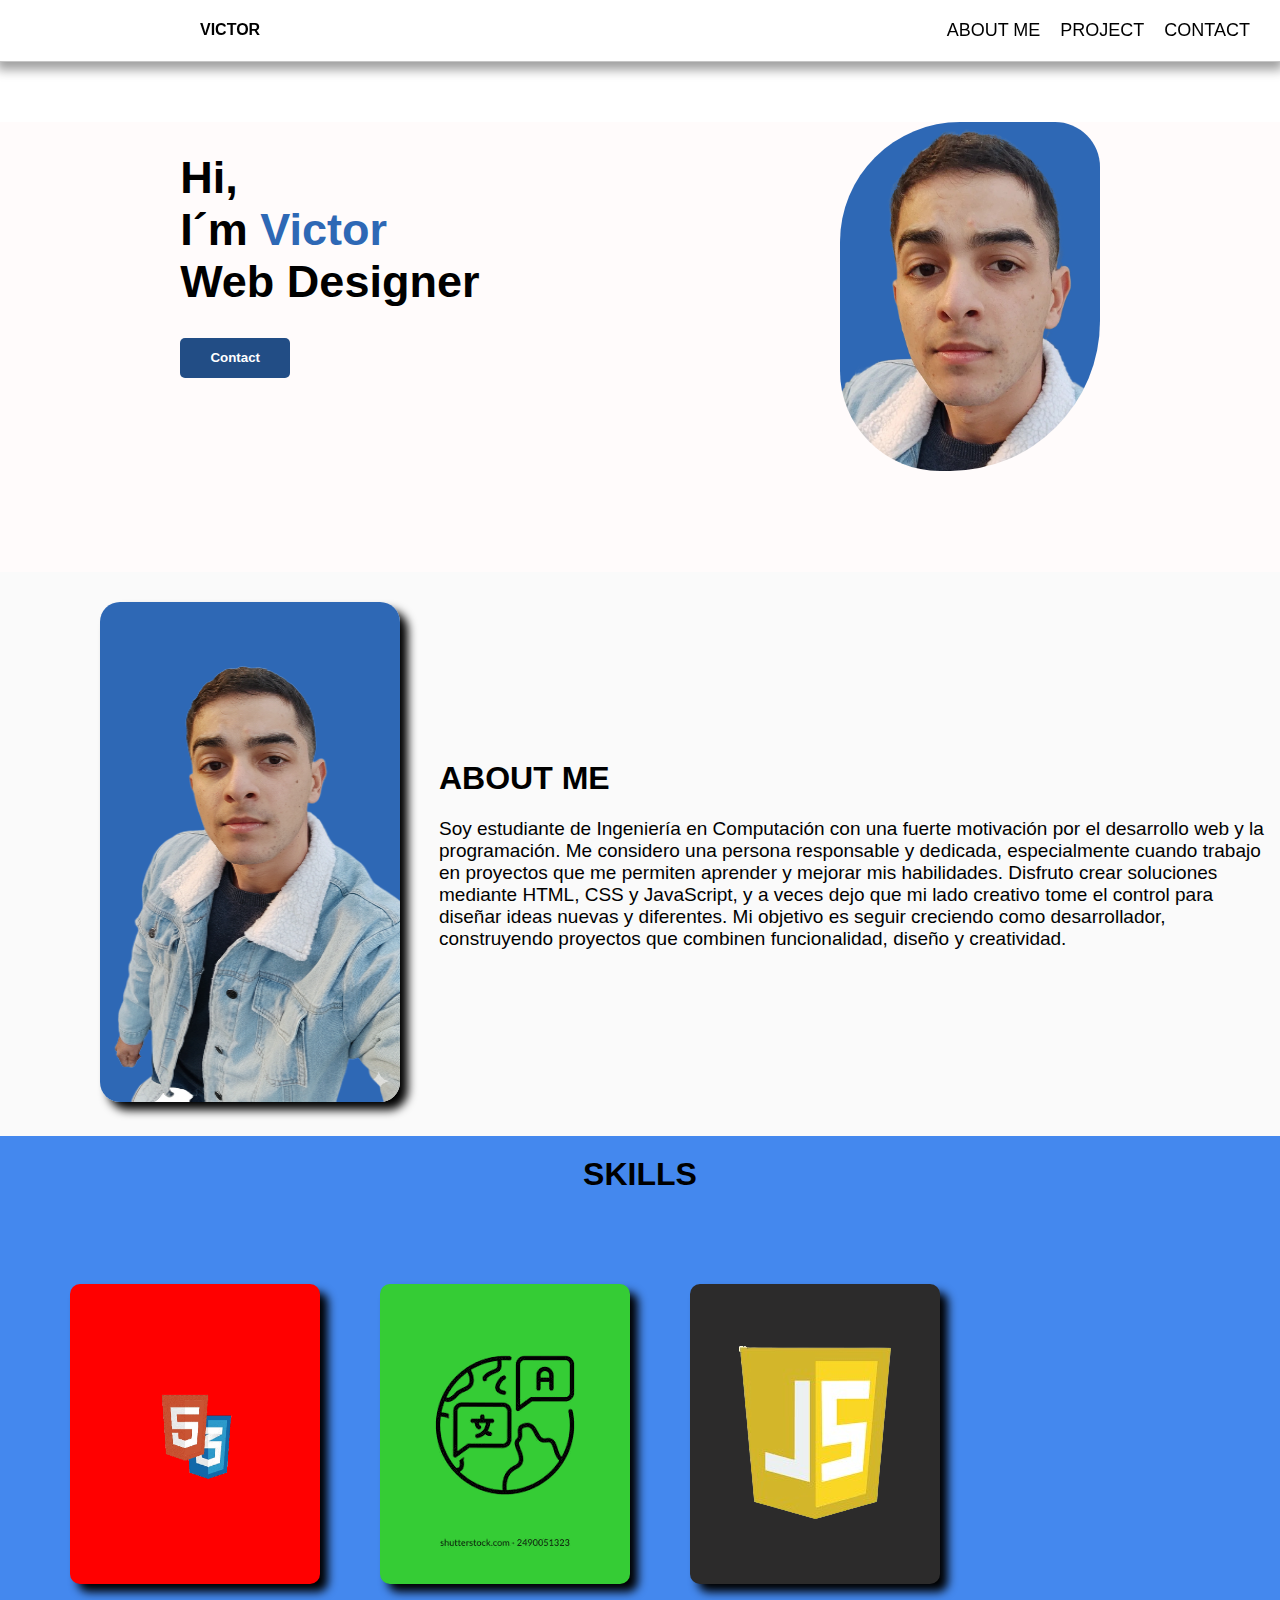
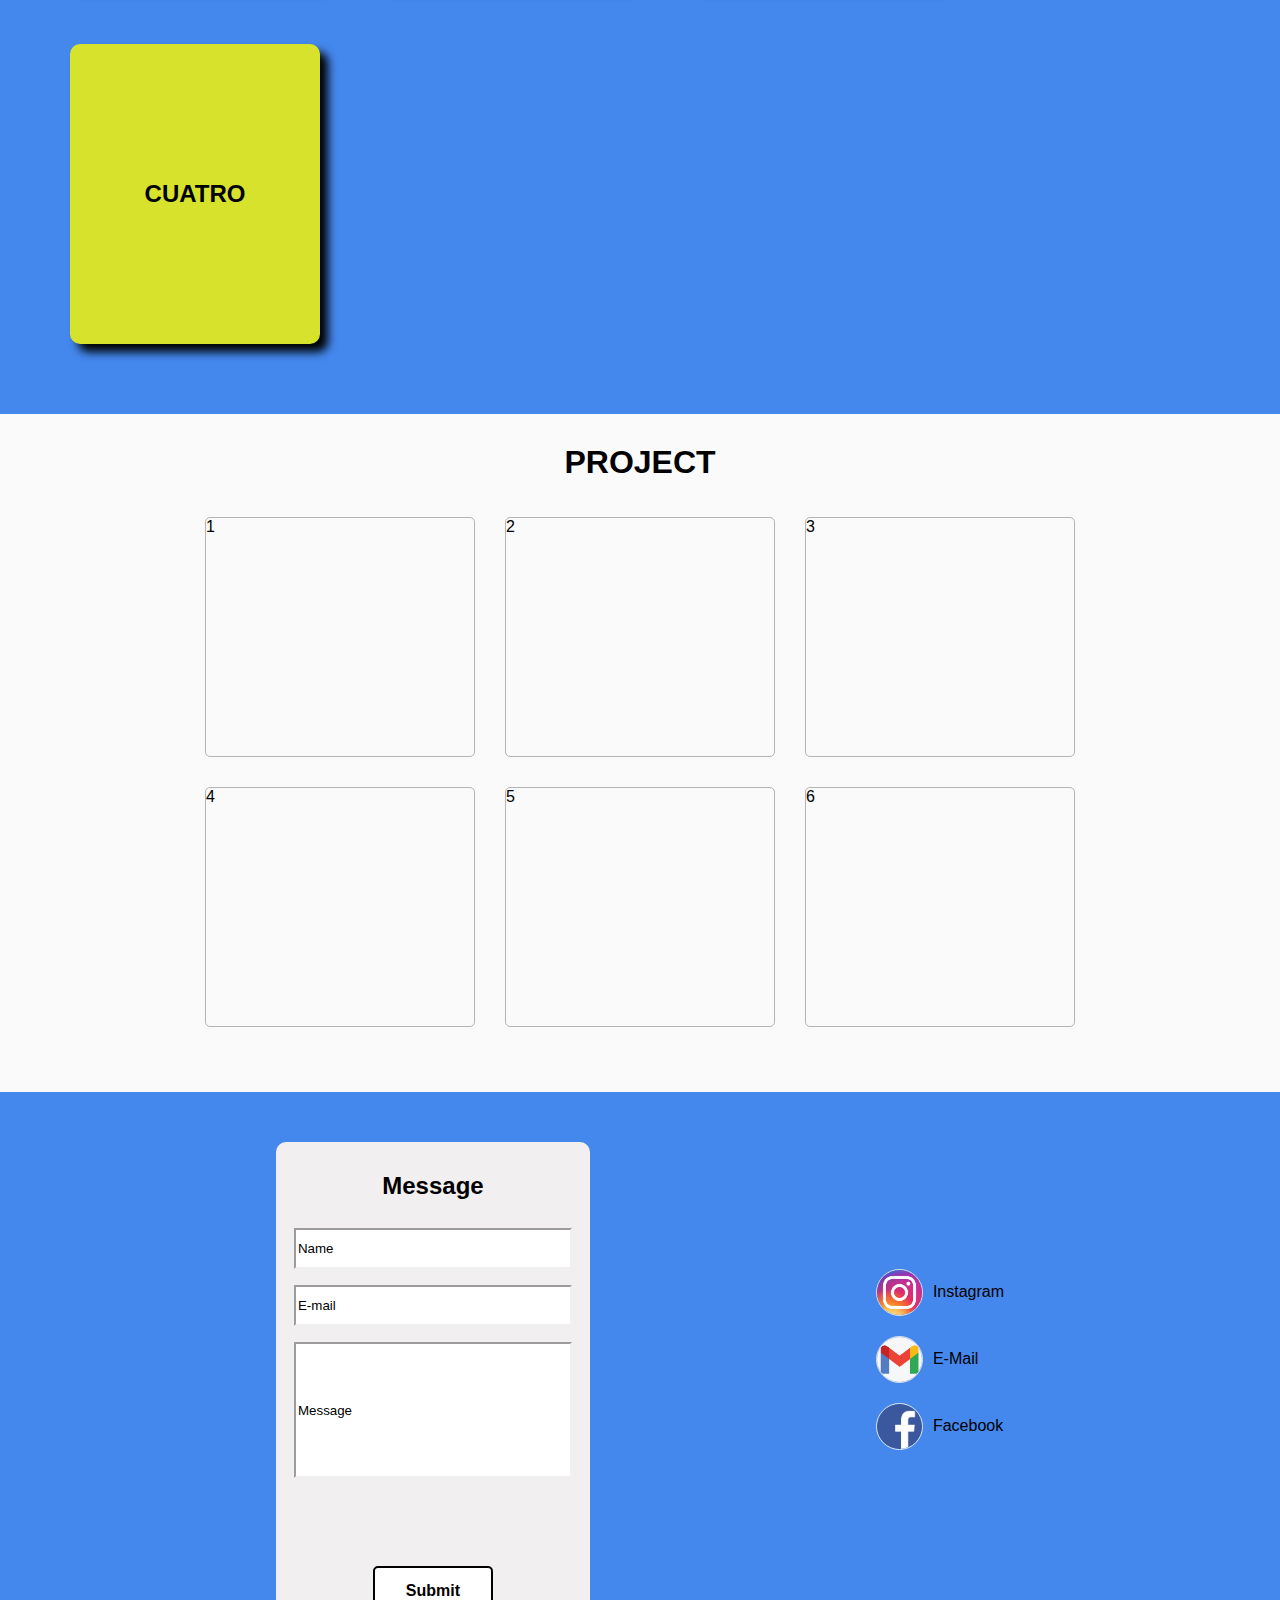
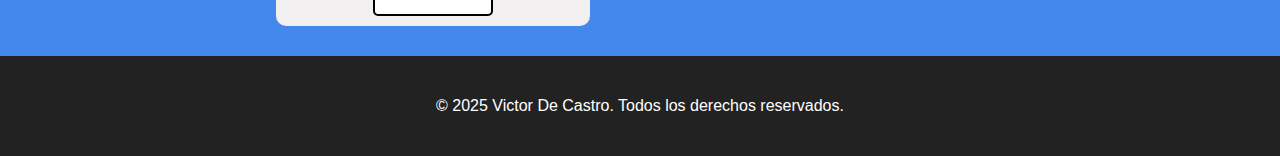
<file: index.html>
<!DOCTYPE html>
<html lang="en">
<head>
    <meta charset="UTF-8">
    <meta name="viewport" content="width=device-width, initial-scale=1.0">
    <title>Portafolio | VICTOR DE CASTRO</title>
    <link rel="stylesheet" href="estilos.css">
</head>
<body>
    <header>
        <!--ES LA PARTE DEL NOMBRE -->
        <h4>VICTOR</h4>

        <!--ES LA PARTE DEL MENU -->
        <nav class="nav__menu">
            <ul class="listas">
                <li><a href="#" class="lista__menu">ABOUT ME</a></li>
                <li><a href="#skills" class="lista__menu">PROJECT</a></li>
                <li><a href="#contact" class="lista__menu">CONTACT</a></li>
            </ul>
        </nav>
    </header>

    <main>
        <section class="section">
            <!--ESTE DIV ES LA PARTE DE LAS IMAGENES DESLIZANTES-->
            <div class="fondo__imagen">
                <div class="text__radius">
                    <h1>Hi, <br> I´m 
                        <span>Victor </span> <br>Web Designer</h1>
                    <button>Contact</button>
                </div>

                <div class="imagen__radius">
                    <img src="imagen/foto__victor11.png" alt="">
                </div>
            </div>

            <!--ESTE DIV ES LA PARTE DEL ABOUT ME-->
            <div class="section__about__me">
                <div class="imagen__personal">
                    <img src="imagen/victor__completed.png" alt="">
                </div>
                <div class="caja__about__me">
                    <h1> ABOUT ME</h1>
                    <p>Soy estudiante de Ingeniería en Computación con una fuerte motivación por el desarrollo web y la programación. Me considero una persona responsable y dedicada, especialmente cuando trabajo en proyectos que me permiten aprender y mejorar mis habilidades. Disfruto crear soluciones mediante HTML, CSS y JavaScript, y a veces dejo que mi lado creativo tome el control para diseñar ideas nuevas y diferentes.
                         Mi objetivo es seguir creciendo como desarrollador, construyendo proyectos que combinen funcionalidad, diseño y creatividad.</p>
                </div>
            </div>

            <!--ESTE DIV ES LA PARTE DE ABOUT ME/ HABILIDADES-->
            <div class="section__habilidades">
                <h1 id="skills" >SKILLS</h1>
                <div class="flex__habilidades">
                    <div class="item__habilidades item__1">
                        <img src="imagen/html__css__logo.png.png" alt="">
                        <p>Capacidad para estructurar contenido web con HTML5 y diseñar interfaces responsivas utilizando CSS3.</p>
                    </div>
                    <div class="item__habilidades item__2">
                        <img src="imagen/logo__idioma.png" alt="">
                        <p>- Spanish: Native</p>
                        <p>- Portugues: B2-C1</p>
                        <P>- English: A1-A2</P>
                    </div>
                    <div class="item__habilidades item__3">
                        <img src="imagen/logo__javascript.png" alt="">
                        <p>Capacidad para implementar funcionalidades avanzadas en sitios web usando JavaScript, desde animaciones y formularios hasta la interacción con datos y servicios externos.</p>
                    </div>
                    <div class="item__habilidades item__4">
                        <h2>CUATRO</h2>
                    </div>
                </div>
            </div>

            <!--ESTE DIV ES LA PARTE DE PROYECTOS-->
            <div class="section__proyecto">
                <h1>PROJECT</h1>
                <div class="grid__proyecto">
                    <div class="grid__cajas">
                        1
                    </div>
                    <div class="grid__cajas">
                        2
                    </div>
                    <div class="grid__cajas">
                        3
                    </div>
                    <div class="grid__cajas">
                        4
                    </div>
                    <div class="grid__cajas">
                        5
                    </div>
                    <div class="grid__cajas">
                        6
                    </div>
                </div>
            </div>

            <!--ESTE DIV ES LA PARTE DE CONTACTOS-->
            <div id="contact" class="contact">
                <form class="form__contact"  action="">
                    <h2>Message</h2>
                    <input class="inputs input__nombre" placeholder="Name" type="text" required>
                    <input class="inputs input__email" placeholder="E-mail" type="email" required >
                    <input class="inputs input__mensaje" placeholder="Message"  type="text" >
                    <button class="input__button" type="submit" >Submit</button>
                </form>

                <div class="redes__sociales">
                    <div class="redes instagram">
                        <img src="imagen/logo__instagram.png" alt="">
                        <label for="">Instagram</label>
                    </div>
                    <div class="redes  facebook">
                        <img src="imagen/correo.jpg" alt="">
                        <label for="">E-Mail</label>
                    </div>
                    <div class="redes correo">
                        <img src="imagen/facebook.png" alt="">
                        <label for="">Facebook</label>
                    </div>
                </div>
            </div>
        </section>
    </main>

    <footer>
        <p>© 2025 Victor De Castro. Todos los derechos reservados.</p>
        
    </footer>
</body>
</html>
</file>
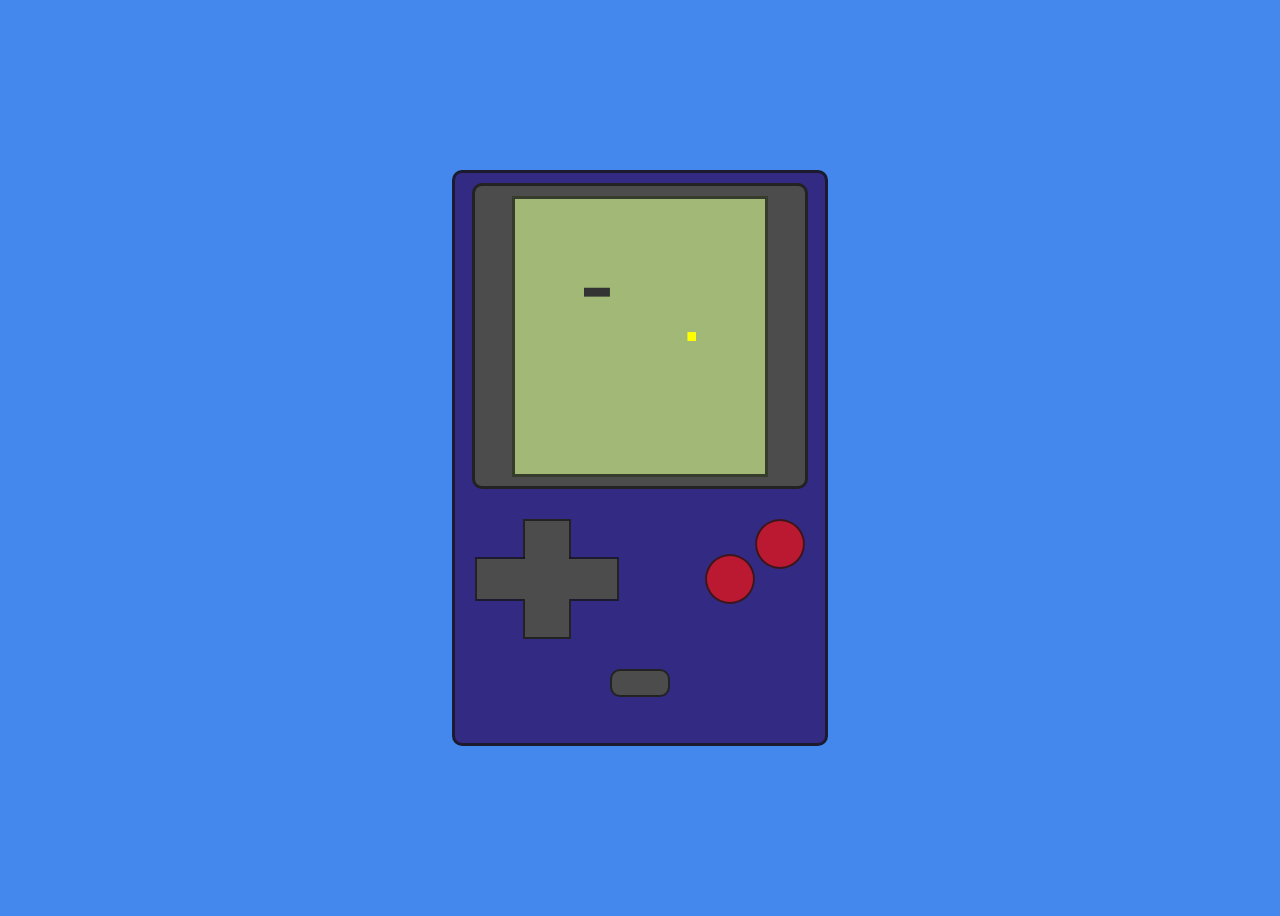
<file: animación/index.html>
<!DOCTYPE html>
<html lang="en">
<head>
    <meta charset="UTF-8">
    <meta name="viewport" content="width=device-width, initial-scale=1.0">
    <style>
        :root{
            --color--border:  rgba(22, 22, 22, 0.767);
            --color--screen--canvas: #a1b877;
            --color--nintendo: rgb(51, 42, 131);
            --color--screen: rgb(77, 76, 76);
            --color--fondo--buttonArc: rgba(238, 19, 19, 0.726);
            --color--texto: #2F3A1F

        }
        body{
            background-color: #48e;
            height: 100dvh;
            display: flex;
            justify-content: center;
            align-items: center;
            font-family: sans-serif;
        }
        button:focus{
            outline: none;
            caret-color: transparent; /*TO DELETE THE FOCUS OF THE BUTTON*/
        }
        .nintendo{
            background-color: var(--color--nintendo);
            border: 3px solid var(--color--border);
            border-radius: 10px;
            width: 350px;
            height: 550px;
            padding:10px;
            display: flex;
            align-items: center;
            flex-direction: column;
            gap: 30px;
        }
        .screen{
            position: relative;
            border: 3px solid var(--color--border);
            background-color: var(--color--screen);
            width: 330px;
            height: 300px;
            display: flex;
            justify-content: center;
            align-items: center;
            border-radius: 10px;
        }
        /*SCREEN-CANVAS*/
        canvas{
            width: 250px;
            height: 275px;
            margin-top: 10px;
            margin-bottom: 10px;
            border: 3px solid var(--color--border);
            background-color: var(--color--screen--canvas);
        }
        /*MESSAGE OF GAME OVER*/
        .message{
            position: absolute;
            display: none;
            border: 4px dashed var(--color--border);
            background-color: var(--color--screen--canvas);
            color: var(--color--texto);
            border-radius: 10px;
            padding: 10px;
        }
        .message h1,label{
            -webkit-text-stroke: 1px black;
        }

        /*THIS CODE IS TO THE KEYS OF THE NINTENDO*/
        .keyboard{
            display: flex;
            flex-wrap: wrap;
            justify-content: space-between;
            width: 330px;
        }   

        /*THE DIV 1 OF THE BUTTON UP, DOWN, LEFT, RIGHT*/
        .keyboardPartOne{
            display: flex;
            flex-direction: column;
        }
        .keyboardPartOne div{
            display: flex;
            justify-content: center;
        }
        .buttonRect{
            background-color: var(--color--screen);
            border: 2px solid var(--color--border);
            width: 48px;
            height: 40px;
            position: relative;
        }

        /*THIS IS FOR THE BUTTONS OF THE RECT*/
        .buttonCenter{
            border: none;
        }
        .buttonUp{
            border-bottom: none;
        }
        .buttonDown{
            border-top: none;
        }
        .buttonLeft{
            border-right: none;
            border-top: none;
            border-bottom: none;
        }
        /*THIS BEFORE AND AFTER IS TO JOIN BORDERS OF THE LEFT*/
        .buttonLeft::before {
            content: "";
            position: absolute;
            top: -2px;
            right: -2px;
            width: 50px;
            height: 18px;
            border-top: 2px solid var(--color--border);
            border-radius: 0 0 0 18px;
            pointer-events: none;
        }
        .buttonLeft::after {
            content: "";
            position: absolute;
            bottom: -20px;
            right: -2px;
            width: 50px;
            height: 18px;
            border-top: 2px solid var(--color--border);
            border-radius: 0 0 0 18px;
            pointer-events: none;
        }
        
        .buttonRight{
            border-left: none;
            border-top: none;
            border-bottom: none;
            
        }
        /*ESTE BEFORE Y AFTER ES PARA UNIR LOS BORDES DEL RIGHT*/
        .buttonRight::before {
            content: "";
            position: absolute;
            top: -2px;
            left: -2px;
            width: 50px;
            height: 18px;
            border-top: 2px solid var(--color--border);
            border-radius: 0 0 0 18px;
            pointer-events: none;
        }
        .buttonRight::after {
            content: "";
            position: absolute;
            bottom: -20px;
            left: -2px;
            width: 50px;
            height: 18px;
            border-top: 2px solid var(--color--border);
            border-radius: 0 0 0 18px;
            pointer-events: none;
        }   
        /*EFFECTS HOVER OF THE BUTTONS*/
        .buttonRight:active{
           box-shadow: 2px 2px 4px black;
           background-color: var(--color--screen);
        }
        .buttonLeft:active{
           box-shadow:-2px 2px 5px black;
           background-color: var(--color--screen);
        }
        .buttonUp:active{
           box-shadow: 2px 2px 4px black;
           background-color: var(--color--screen);
        }
        .buttonDown:active{
           box-shadow: 2px 2px 4px black;
           background-color: var(--color--screen);
    
        }
        
        

        /*THE DIV 2 OF THE BUTTON JUMP AND CROUCH*/
        .keyboardPartTwo{   
            width: 100px;
            display: flex;
        }
        .keyboardPartTwo button:first-of-type {
             margin-top: 35px;  
        }

        .buttonArc{
            width: 50px;
            height: 50px;
            border: 2px solid var(--color--border);
            border-radius: 50%;
            background-color: var(--color--fondo--buttonArc);
        }
        /*Effects for when We are pressing the keys*/
        .buttonArc:active,.buttonRestart:active{
            transform: scale(0.95);
        }
        
        /*The DIV 3 of the BUTTON RESERT*/
        .keyboardPartThree{
            display: flex;
            justify-content: center;
        }
        .keyboardPartThree button{
            width: 60px;
            height: 28px;
            border-radius: 10px;
            background-color: var(--color--screen);
            border: 2px solid var(--color--border);
        }
        /*MEDIA QUERIES*/
        /*SCREEN OF 370 PX OR LESS*/
        @media screen and (max-width:370px) {
            .nintendo{
                width: 315px;
                height: 550px;
            }
            .screen{
                width: 295px;
                height: 300px;  
            }
            .keyboard{
                width: 295px;
            }
        }
         /*SCREEN OF 370 PX OR LESS*/
        @media screen and (max-width:1070px) and (min-width:700px)and (min-height:700px) {
            .nintendo{
                width: 395px;
                height: 650px;

            }
            .screen{
                width: 375px;
                height: 300px;  
                margin-top: 20px;
                margin-bottom: 25px;
            }
            canvas{
                width: 290px;
            }
            .keyboard{
                width: 363px;
            }
        }
    </style>
    <title>Animar</title>
</head>
<body>
    <div class="nintendo">
        <div class="screen">
            <canvas id="canvas" width="290" height="310"></canvas>
            <div class="message">
                <h1>GAME OVER</h1>
                <label>SCORE:</label> <label class="score"></label>
            </div>
        </div>
        <div class="keyboard">
            <div class="keyboardPartOne">
                <div>
                    <button class="buttonRect buttonUp"></button>
                </div>
                <div>
                    <button class="buttonRect buttonLeft"></button>
                    <button class="buttonRect buttonCenter"></button>
                    <button class="buttonRect buttonRight"></button>
                </div>
                <div>
                    <button class="buttonRect buttonDown"></button>
                </div>
            </div>
            <div class="keyboardPartTwo">
                <button class="buttonArc"></button>
                <button class="buttonArc"></button>
            </div>
        </div>
        <div class="keyboardPartThree">
            <button class="buttonRestart"></button>
        </div>
    </div>

    
    <script>
        const message = document.querySelector(".message")

        /*getting the BUTTON of the HTML*/
        const score = document.querySelector(".score")
        const buttonRestart= document.querySelector(".buttonRestart")
        const buttonUp= document.querySelector(".buttonUp")
        const buttonLeft= document.querySelector(".buttonLeft")
        const buttonRight= document.querySelector(".buttonRight")
        const buttonDown= document.querySelector(".buttonDown")

        const canvas = document.querySelector("#canvas")
        const ctx = canvas.getContext("2d")

        let velocidad = 12 // speed of the Snake
        let velocidad2 = 10 // Increase speed
        let contFood = 0 // ContFood 

        //DRAWING THE FOOD
        let food = {
                x: 200,
                y: 150
            }

        function drawFood(){
            ctx.fillStyle = "yellow"
            ctx.fillRect(food.x, food.y, box, box)
        }

        //DRAWING SNAKE
        const box = 10 

        let snake = [
            { x: 100, y: 100 }, // HEAD
            { x: 90,  y: 100 }, // BODY
            { x: 80,  y: 100 } // FEET
        ]
    
        function drawSnake(){
            ctx.fillStyle = "#333333"
            snake.forEach(item => {
                ctx.fillRect(item.x,item.y,box,box)
            });
        }

        //Colition of the snake with herself
        function colition (){
            let i = 1
            let answer = false
            while (i < snake.length && (!answer)){
                if (snake[i].x === snake[0].x && snake[i].y === snake[0].y){
                    answer = !answer
                }
                i++
            }
            return answer
        }

        //MOVE THE SNAKE
        let pressedRight = false 
        let pressedLeft = false 
        let pressedTop = false 
        let pressedBottom = false
        let gameOver = false
        
       function SnakeMovement(){
            const head = { ...snake[0] }

            
            if (pressedTop) head.y -= box
            else if (pressedBottom) head.y += box
            else if (pressedLeft) head.x -= box
            else if (pressedRight) head.x += box
            else return

            snake.unshift(head)
            // eat
            if (head.x === food.x && head.y === food.y) {
                FoodMovement() // creat new food
                contFood++
            } else {
                snake.pop()
            }

            // outside of the screem
            if (
                head.x < 0 ||
                head.x >= canvas.width ||
                head.y < 0 ||
                head.y >= canvas.height || colition()
            ) {
                gameOver = true
                message.style.display = "block"
                score.textContent = contFood
            }
        }


        //Detect Events of the keyboard
        function initEvents(){
            //Code of the Móbile

            //BUTTON DOWN
            buttonDown.addEventListener("click",()=>{
                if (pressedTop) return 

                    pressedBottom = true
                    pressedTop = false
                    pressedLeft = false
                    pressedRight = false
            })  
            //BUTTON LEFT
            buttonLeft.addEventListener("click",()=>{
                if (pressedRight) return

                    pressedLeft = true
                    pressedTop = false
                    pressedBottom = false
                    pressedRight = false
            })
            //BUTTON Right
            buttonRight.addEventListener("click",()=>{
                if (pressedLeft) return

                    pressedRight = true
                    pressedTop = false
                    pressedBottom = false
                    pressedLeft = false
            })
            //BUTTON UP
            buttonUp.addEventListener("click",()=>{
                if (pressedBottom) return 

                    pressedTop = true
                    pressedBottom = false
                    pressedLeft = false
                    pressedRight = false

            })


            //Code to the PC
            document.addEventListener("keydown",presionarTecla)
            
            //Press keys
            function presionarTecla (e){
                const key = e.key
                        
                // TOP
                if (key === "ArrowUp") {
                    if (pressedBottom) return 

                    pressedTop = true
                    pressedBottom = false
                    pressedLeft = false
                    pressedRight = false
                }

                // BOTTOM
                else if (key === "ArrowDown") {
                    if (pressedTop) return 

                    pressedBottom = true
                    pressedTop = false
                    pressedLeft = false
                    pressedRight = false
                }

                // LEFT
                else if (key === "ArrowLeft") {
                    if (pressedRight) return

                    pressedLeft = true
                    pressedTop = false
                    pressedBottom = false
                    pressedRight = false
                }

                // RIGHT
                else if (key === "ArrowRight") {
                    if (pressedLeft) return

                    pressedRight = true
                    pressedTop = false
                    pressedBottom = false
                    pressedLeft = false
                }
            }
        }


        //MOVEMENT OF THE FOOD
        function FoodMovement(){
            food = {
                    x: Math.floor(Math.random() * (canvas.width / box)) * box,
                    y: Math.floor(Math.random() * (canvas.height / box)) * box
                }
        }

        //Clean all the Canvas 
        function cleanCanvas(){
             ctx.clearRect(0,0,canvas.width,canvas.height)
        }

        //Reset all the Game and the Characters
        function resetGame(){
            food = {
                x: 200,
                y: 150
            }
            snake = [
                { x: 100, y: 100 }, // HEAD
                { x: 90,  y: 100 }, // BODY
                { x: 80,  y: 100 } // FEET
            ]
            velocidad = 12
            contador = 0
            contFood = 0 
            pressedBottom = false
            pressedLeft = false
            pressedRight = false
            pressedTop = false

            message.style.display = "none"

        }


        //DRAW ALL THE OBJECTS
        let contador = 0
        let idAnimation = null

       function draw(){
        if (gameOver)return
        cleanCanvas() 
        drawSnake()
        contador++
        if (contador >= velocidad) {
            if (contFood > 25){
                velocidad =  velocidad2
            }
            SnakeMovement()  // only move every X frames
            contador = 0
        }
        drawFood()
        idAnimation = requestAnimationFrame(draw)
       }

       /*First time that we called the funtion draw() and initEvents()*/
        draw()
        initEvents()

        /*This is to reset all the game*/
        buttonRestart.addEventListener("click",()=>{
            cancelAnimationFrame(idAnimation)
            gameOver = false
            resetGame()
            draw()
        })
    </script>
</body>
</html>
</file>
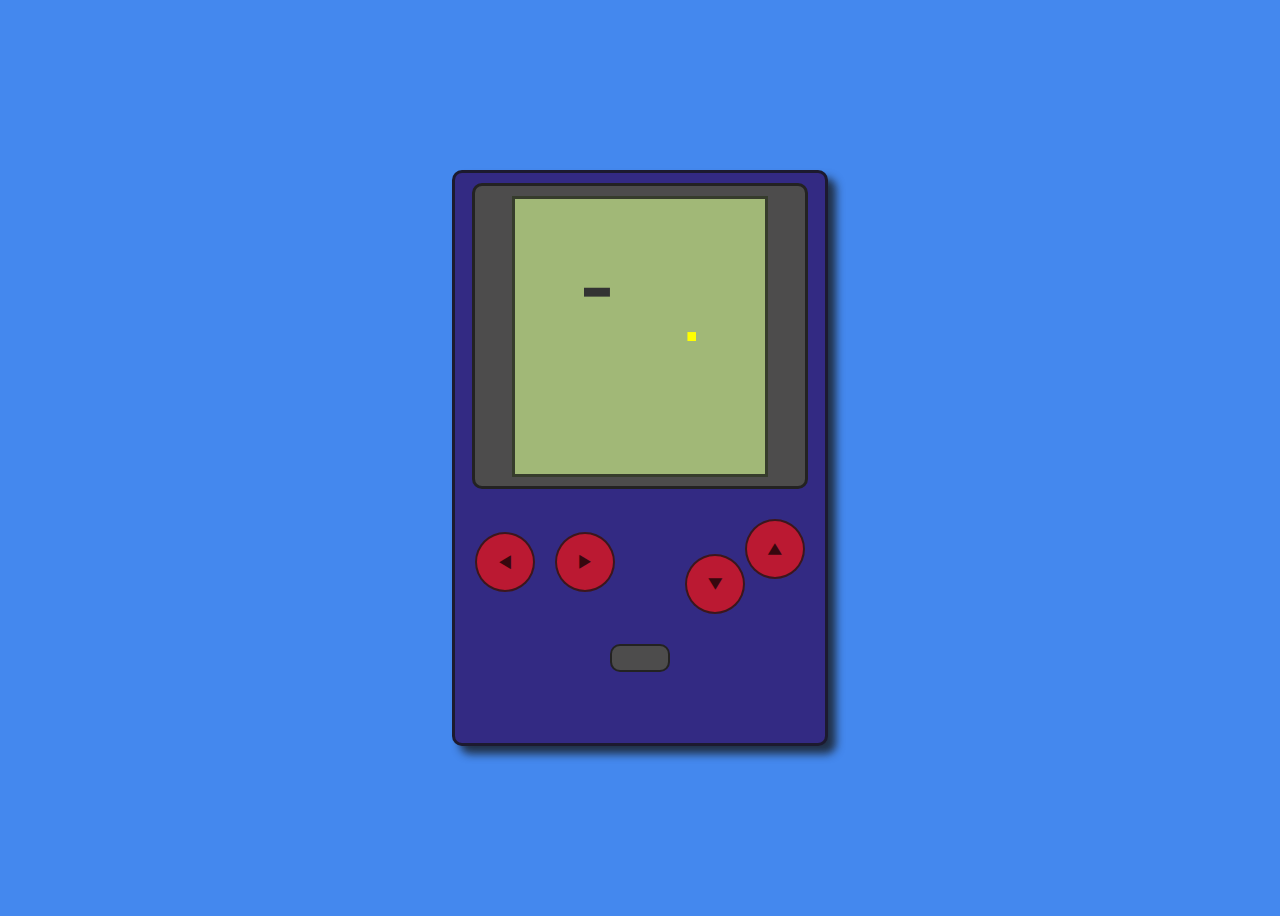
<file: games/index.html>
<!DOCTYPE html>
<html lang="en">
<head>
    <meta charset="UTF-8">
    <meta name="viewport" content="width=device-width, initial-scale=1.0">
     <link href="https://unpkg.com/boxicons@2.1.4/css/boxicons.min.css" rel="stylesheet">
    <style>
        :root{
            --color--border:  rgba(22, 22, 22, 0.767);
            --color--screen--canvas: #a1b877;
            --color--nintendo: rgb(51, 42, 131);
            --color--screen: rgb(77, 76, 76);
            --color--fondo--buttonArc: rgba(238, 19, 19, 0.726);
            --color--texto: #2F3A1F

        }
        body{
            background-color: #48e;
            height: 100dvh;
            display: flex;
            justify-content: center;
            align-items: center;
            font-family: sans-serif;
        }
        /*All the Icons*/
        i{
            font-size: 28px;
            opacity: 0.7;
        }
        button:focus{
            outline: none;
            caret-color: transparent; /*TO DELETE THE FOCUS OF THE BUTTON*/
        }
        .nintendo{
            background-color: var(--color--nintendo);
            border: 3px solid var(--color--border);
            border-radius: 10px;
            width: 350px;
            height: 550px;
            padding:10px;
            display: flex;
            align-items: center;
            flex-direction: column;
            gap: 30px;
            box-shadow: 8px 8px 8px var(--color--border);
        }

        .screen{
            position: relative;
            border: 3px solid var(--color--border);
            background-color: var(--color--screen);
            width: 330px;
            height: 300px;
            display: flex;
            justify-content: center;
            align-items: center;
            border-radius: 10px;
            
        }
        /*SCREEN-CANVAS*/
        canvas{
            width: 250px;
            height: 275px;
            margin-top: 10px;
            margin-bottom: 10px;
            border: 3px solid var(--color--border);
            background-color: var(--color--screen--canvas);
        }
        /*MESSAGE OF GAME OVER*/
        .message{
            position: absolute;
            display: none;
            border: 4px dashed var(--color--border);
            background-color: var(--color--screen--canvas);
            color: var(--color--texto);
            border-radius: 10px;
            padding: 10px;
        }
        .message h1,label{
            -webkit-text-stroke: 1px black;
        }

        /*THIS CODE IS TO THE KEYS OF THE NINTENDO*/
        .keyboard{
            display: flex;
            flex-wrap: wrap;
            justify-content: space-between;
            width: 330px;
        }   

        /*THE DIV 1 OF THE BUTTON UP, DOWN, LEFT, RIGHT*/
        .keyboardPartOne{
            display: flex;
            flex-direction: column;
        }
        .keyboardPartOne div{
            display: flex;
            justify-content: center;
            padding-top: 13px;
            gap: 20px;
        }

        

        /*THE DIV 2 OF THE BUTTON JUMP AND CROUCH*/
        .keyboardPartTwo{   
            display: flex;
        }
        .keyboardPartTwo button:first-of-type {
             margin-top: 35px;  
        }

        .buttonArc{
            width: 60px;
            height: 60px;
            border: 2px solid var(--color--border);
            border-radius: 50%;
            background-color: var(--color--fondo--buttonArc);
        }
        /*Effects for when We are pressing the keys*/
        .buttonArc:active,.buttonRestart:active{
            transform: scale(0.95);
        }
        .buttonLeft {
            transform: rotate(180deg);
        }
        .buttonUp {
            transform: rotate(270deg);
        }
        .buttonDown{
            transform: rotate(90deg);
        }
        
        
        /*The DIV 3 of the BUTTON RESERT*/
        .keyboardPartThree{
            display: flex;
            justify-content: center;
        }
        .keyboardPartThree button{
            width: 60px;
            height: 28px;
            border-radius: 10px;
            background-color: var(--color--screen);
            border: 2px solid var(--color--border);
        }
        /*MEDIA QUERIES*/
        /*SCREEN OF 370 PX OR LESS*/
        @media screen and (max-width:370px) {
            .nintendo{
                width: 315px;
                height: 550px;
            }
            .screen{
                width: 295px;
                height: 300px;  
            }
            .keyboard{
                width: 295px;
            }
        }
         /*SCREEN OF 370 PX OR LESS*/
        @media screen and (max-width:1070px) and (min-width:700px)and (min-height:700px) {
            .nintendo{
                width: 395px;
                height: 650px;

            }
            .screen{
                width: 375px;
                height: 300px;  
                margin-top: 20px;
                margin-bottom: 25px;
            }
            canvas{
                width: 290px;
            }
            .keyboard{
                width: 363px;
            }
        }
    </style>
    <title>Animar</title>
</head>
<body>
    <div class="nintendo">
        <div class="screen">
            <canvas id="canvas" width="290" height="310"></canvas>
            <div class="message" translate="no">
                <h1>GAME OVER</h1>
                <label>SCORE:</label> <label class="score"></label>
            </div>
        </div>
        <div class="keyboard">
            <div class="keyboardPartOne">
                <div>
                    <button class="buttonArc buttonLeft"><i class="bx bx-play"></i></button>
                    <button class="buttonArc buttonRight"><i class="bx bx-play"></i></button>
                </div>
            </div>
            <div class="keyboardPartTwo">
                <button class="buttonArc buttonDown"><i class="bx bx-play"></i></button>
                <button class="buttonArc buttonUp"><i class="bx bx-play"></i></button>
            </div>
        </div>
        <div class="keyboardPartThree">
            <button class="buttonRestart"></button>
        </div>
    </div>
    
    <script>
        const message = document.querySelector(".message")

        /*getting the BUTTON of the HTML*/
        const score = document.querySelector(".score")
        const buttonRestart= document.querySelector(".buttonRestart")
        const buttonUp= document.querySelector(".buttonUp")
        const buttonLeft= document.querySelector(".buttonLeft")
        const buttonRight= document.querySelector(".buttonRight")
        const buttonDown= document.querySelector(".buttonDown")

        const canvas = document.querySelector("#canvas")
        const ctx = canvas.getContext("2d")

        let velocidad = 12 // speed of the Snake
        let velocidad2 = 10 // Increase speed
        let contFood = 0 // ContFood 

        //DRAWING THE FOOD
        let food = {
                x: 200,
                y: 150
            }

        function drawFood(){
            ctx.fillStyle = "yellow"
            ctx.fillRect(food.x, food.y, box, box)
        }

        //DRAWING SNAKE
        const box = 10 

        let snake = [
            { x: 100, y: 100 }, // HEAD
            { x: 90,  y: 100 }, // BODY
            { x: 80,  y: 100 } // FEET
        ]
    
        function drawSnake(){
            ctx.fillStyle = "#333333"
            snake.forEach(item => {
                ctx.fillRect(item.x,item.y,box,box)
            });
        }

        //Colition of the snake with herself
        function colition (){
            let i = 1
            let answer = false
            while (i < snake.length && (!answer)){
                if (snake[i].x === snake[0].x && snake[i].y === snake[0].y){
                    answer = !answer
                }
                i++
            }
            return answer
        }

        //MOVE THE SNAKE
        let pressedRight = false 
        let pressedLeft = false 
        let pressedTop = false 
        let pressedBottom = false
        let gameOver = false
        
       function SnakeMovement(){
            const head = { ...snake[0] }

            
            if (pressedTop) head.y -= box
            else if (pressedBottom) head.y += box
            else if (pressedLeft) head.x -= box
            else if (pressedRight) head.x += box
            else return

            snake.unshift(head)
            // eat
            if (head.x === food.x && head.y === food.y) {
                FoodMovement() // creat new food
                contFood++
            } else {
                snake.pop()
            }

            // outside of the screem
            if (
                head.x < 0 ||
                head.x >= canvas.width ||
                head.y < 0 ||
                head.y >= canvas.height || colition()
            ) {
                gameOver = true
                message.style.display = "block"
                score.textContent = contFood
            }
        }


        //Detect Events of the keyboard
        function initEvents(){
            //Code of the Móbile

            //BUTTON DOWN
            buttonDown.addEventListener("click",()=>{
                if (pressedTop) return 

                    pressedBottom = true
                    pressedTop = false
                    pressedLeft = false
                    pressedRight = false
            })  
            //BUTTON LEFT
            buttonLeft.addEventListener("click",()=>{
                if (pressedRight) return

                    pressedLeft = true
                    pressedTop = false
                    pressedBottom = false
                    pressedRight = false
            })
            //BUTTON Right
            buttonRight.addEventListener("click",()=>{
                if (pressedLeft) return

                    pressedRight = true
                    pressedTop = false
                    pressedBottom = false
                    pressedLeft = false
            })
            //BUTTON UP
            buttonUp.addEventListener("click",()=>{
                if (pressedBottom) return 

                    pressedTop = true
                    pressedBottom = false
                    pressedLeft = false
                    pressedRight = false

            })


            //Code to the PC
            document.addEventListener("keydown",presionarTecla)
            
            //Press keys
            function presionarTecla (e){
                const key = e.key
                        
                // TOP
                if (key === "ArrowUp") {
                    if (pressedBottom) return 

                    pressedTop = true
                    pressedBottom = false
                    pressedLeft = false
                    pressedRight = false
                }

                // BOTTOM
                else if (key === "ArrowDown") {
                    if (pressedTop) return 

                    pressedBottom = true
                    pressedTop = false
                    pressedLeft = false
                    pressedRight = false
                }

                // LEFT
                else if (key === "ArrowLeft") {
                    if (pressedRight) return

                    pressedLeft = true
                    pressedTop = false
                    pressedBottom = false
                    pressedRight = false
                }

                // RIGHT
                else if (key === "ArrowRight") {
                    if (pressedLeft) return

                    pressedRight = true
                    pressedTop = false
                    pressedBottom = false
                    pressedLeft = false
                }
            }
        }


        //MOVEMENT OF THE FOOD
        function FoodMovement(){
            food = {
                    x: Math.floor(Math.random() * (canvas.width / box)) * box,
                    y: Math.floor(Math.random() * (canvas.height / box)) * box
                }
        }

        //Clean all the Canvas 
        function cleanCanvas(){
             ctx.clearRect(0,0,canvas.width,canvas.height)
        }

        //Reset all the Game and the Characters
        function resetGame(){
            food = {
                x: 200,
                y: 150
            }
            snake = [
                { x: 100, y: 100 }, // HEAD
                { x: 90,  y: 100 }, // BODY
                { x: 80,  y: 100 } // FEET
            ]
            velocidad = 12
            contador = 0
            contFood = 0 
            pressedBottom = false
            pressedLeft = false
            pressedRight = false
            pressedTop = false

            message.style.display = "none"

        }


        //DRAW ALL THE OBJECTS
        let contador = 0
        let idAnimation = null

       function draw(){
        if (gameOver)return
        cleanCanvas() 
        drawSnake()
        contador++
        if (contador >= velocidad) {
            if (contFood > 25){
                velocidad =  velocidad2
            }
            SnakeMovement()  // only move every X frames
            contador = 0
        }
        drawFood()
        idAnimation = requestAnimationFrame(draw)
       }

       /*First time that we called the funtion draw() and initEvents()*/
        draw()
        initEvents()

        /*This is to reset all the game*/
        buttonRestart.addEventListener("click",()=>{
            cancelAnimationFrame(idAnimation)
            gameOver = false
            resetGame()
            draw()
        })
    </script>
</body>

</html>
</file>
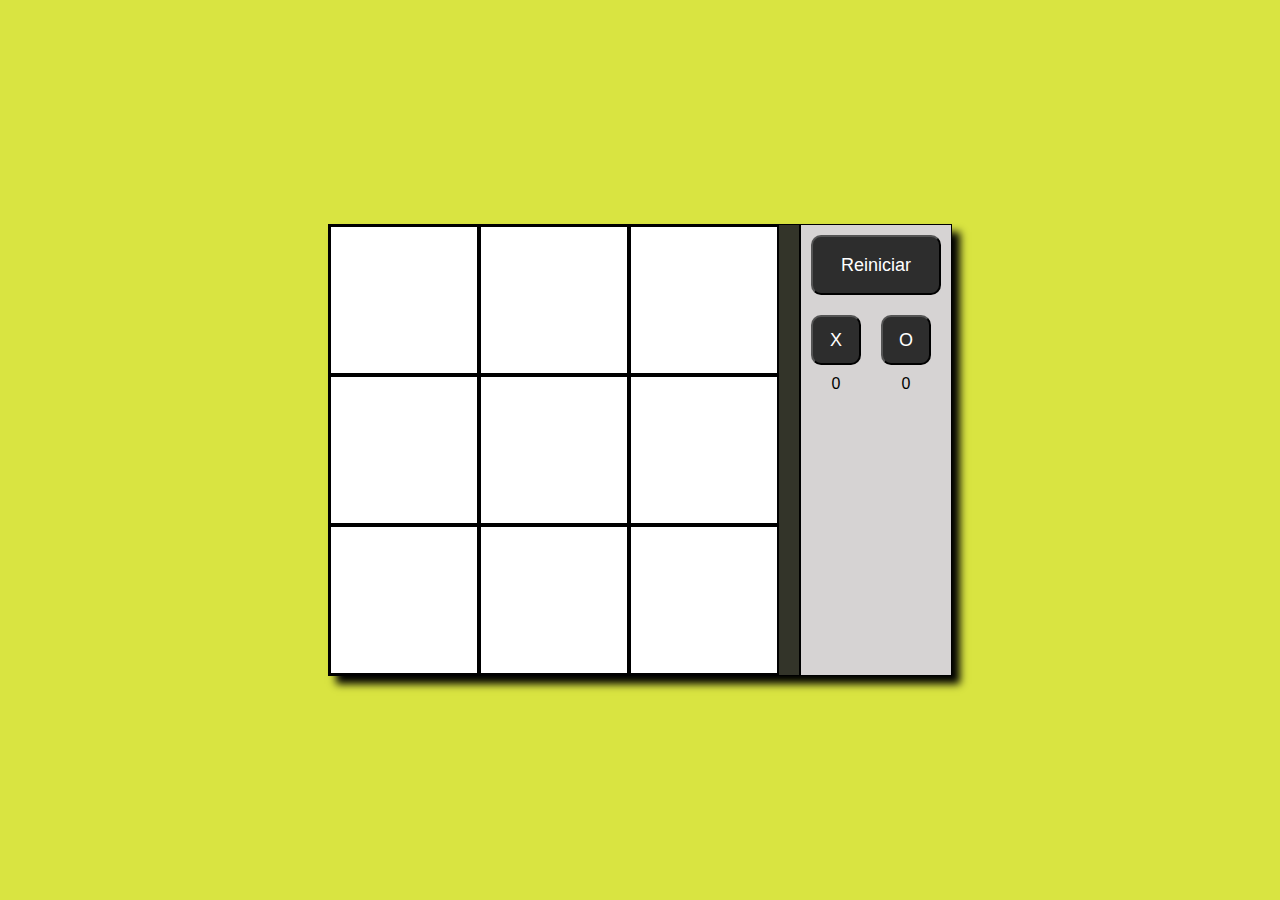
<file: TicTacToe/index.html>
<!DOCTYPE html>
<html lang="en">
<head>
    <meta charset="UTF-8">
    <meta name="viewport" content="width=device-width, initial-scale=1.0">
    <link rel="stylesheet" href="style.css">
    <title>Document</title>
</head>
<body>
    <div class="caja__juego">
        <div class="tablero">
            <input class="input__label casilla1" type="button" value="">
            <input class="input__label casilla2" type="button" value="">
            <input class="input__label casilla3" type="button" value="">
            <input class="input__label casilla4" type="button" value="">
            <input class="input__label casilla5" type="button" value="">
            <input class="input__label casilla6" type="button" value="">
            <input class="input__label casilla7" type="button" value="">
            <input class="input__label casilla8" type="button" value="">
            <input class="input__label casilla9" type="button" value="">
            <div class="box">
                <h2>CONTRATULATIONS!!</h2>
            </div>
        </div>
        <div class="caja__buttons">
            <input class="buttons" type="button" value="Reiniciar">
            <div class="padre__puntaje">
                <div class="puntaje">
                    <input class="buttons button__X"  type="button" value="X">
                    <label class="puntajeX">0</label>
                </div>
                <div class="puntaje">
                    <input class="buttons button__O"  type="button" value="O">                 
                    <label class="puntajeO" >0</label>
                </div>
                
            </div>
        </div>
    </div>

    <script src="java.js"></script>
</body>
</html>
</file>
<file: estilos.css>
body{
    margin:0 ;
    font-family: sans-serif;
}
div{
    box-sizing: border-box;
}


/*ESTA ES LA PARTE DEL HEADER*/

header{
    border-bottom: 1px solid rgb(197, 197, 197);
    background-color: white;
    display: flex;
    flex-wrap: wrap;
    justify-content: space-between;
    position: sticky;
    top: 0;
    box-shadow: 0 5px 10px 3px rgb(161, 161, 161);
}


header h4{
    margin-left: 200px;
}




.nav__menu{
    margin-right: 20px;
    display: flex;
    flex-wrap: wrap;
    justify-content: center;
    align-items: center;
}

.listas{
    list-style: none;
    display: flex;
    
}

.listas a {
    margin: 10px;
    text-decoration: none;
    font-size: 18px;
    color: black;
}
.lista__menu{
    border-radius: 60%;
}

.lista__menu:active, .lista__menu:hover{
    text-decoration: underline;
    text-decoration-thickness: 2px;
    background-color: #155cb96b;

}


/*ESTE ES EL FIN DEL HEADER*/


/*ESTA ES LA PARTE DEL SECTION*/

.section{
    display: flex;
    flex-direction: column;
}
.fondo__imagen{
   background-color:  rgb(255, 251, 251);
    height: 450px;
    margin-top: 60px;
    display: flex;
    justify-content: space-around;
}
.text__radius h1{
    font-size: 45px;
}

.text__radius span{
    color: #2e68b5;
}
.text__radius button{
    background-color: #224d85;
    color: white;
    font-weight: bold;
    width: 110px;
    height: 40px;
    border: none;
    border-radius: 5px;
}
.text__radius button:hover{
    background-color: #0a1f99;
}

.imagen__radius img{
    border-radius: 120px 45px 150px 100px ;
    width: 260px;

}

@media screen and (max-width:500px) {
    .imagen__radius img {
        display: none;
    }
}



/*---------  ESTE APARTADO ES DEL ABOUT ME-DESCRIPTION ------------*/
.section__about__me{
    background-color:  rgb(250, 250, 250);
    display: flex;
    flex-direction: row;
}


.imagen__personal img{
    width:300px;
    height: 500px;
    margin: 30px;
    margin-left: 100PX;
    border-radius: 20px;
    box-shadow: 8px 8px 10px black;
}

.caja__about__me{
    margin: 30px;
    padding: 9px;
    margin: auto;
}


.caja__about__me p {
    font-size: 19px;
    font-family: sans-serif;
}

@media screen  and (max-width:500px){
    .section__about__me{
        flex-wrap: wrap;
    }    
    .imagen__personal img{
        width: 250px;
        height: 450px;
    }
    
}

/*---------  ESTE ES EL FIN DEL APARTADO ABOUT ME-DESCRIPTION ------------*/



/*---------  ESTE ES EL INICIO DEL APARTADO ABOUT ME-HABILIDADES ------------*/

.section__habilidades{
    background-color:  #48e;
    display: flex;
    flex-direction: column;
    justify-content: center;
}
.section__habilidades h1 {
    margin-top: 20px;
    text-align: center;
}


.flex__habilidades{
    display: flex;
    flex-wrap: wrap;
    margin: 40px;
}

.item__habilidades{
    background-color: rgb(214, 226, 43);
    min-width: 250px;
    max-width: 250px;
    height: 300px;
    margin: 30px;
    border-radius: 10px;
    display: flex;
    justify-content: center;
    align-items: center;
    transition: width 1s linear;
    transition-duration: 1s;
    box-shadow: 8px 8px 10px black;
}


/*ESTA PARTE ES PARA EL ITEM__1 DE HABILIDADES*/
.item__1{
    background-color: red;
}
.item__1 p {
    display: none;
    color: white;
    font-family: sans-serif;
    font-size: 18px;
    text-align: center;
}

.item__1 img{
    width: 145px;
    height: 120px;
}
.item__1:hover{
    background-color: rgb(10, 5, 5);
}
.item__1:hover img{
    display: none;
}

.item__1:hover p {
    display: block;
}
/*ESTE ES EL FIN DE LA PARTE  ITEM__1 DE HABILIDADES*/



/*ESTE ES EL INICIO DE LA PARTE  ITEM__2 DE HABILIDADES*/
.item__2{
    background-color: rgb(53, 204, 53);
    display: flex;
    flex-direction: column;
}

.item__2 p{
    display: none;
     color: white;
    font-family: sans-serif;
    font-size: 18px;
    text-align: center;
    margin: 5px;
}
.item__2:hover{
    background-color: black;
}
.item__2:hover img{
    display: none;
}
.item__2:hover p{
    display: block;
}
/*ESTE ES EL FIN DE LA PARTE  ITEM__2 DE HABILIDADES*/


.item__3{
    background-color: rgb(44, 43, 43);
}
.item__3 p{
    display: none;
     color: white;
    font-family: sans-serif;
    font-size: 18px;
    text-align: center;
    margin: 5px;
}
.item__3:hover{
    background-color: black;
}
.item__3:hover img{
    display: none;
}
.item__3:hover p{
    display: block;
}




/*---------  ESTE ES EL FIN DEL APARTADO ABOUT ME-HABILIDADES ------------*/


/*---------  ESTE ES EL INICIO DEL APARTADO ABOUT ME-PROYECTOS ------------*/

.section__proyecto{
    background-color: rgb(250, 250, 250);
    display: flex;
    flex-direction: column;
    justify-content: center;
}
.section__proyecto h1{
   text-align: center;
    margin-top: 30px;
}

.grid__proyecto{
    display: grid;
    grid-template-columns: repeat(3, minmax(100px,300px));
    grid-template-rows: repeat(2,minmax(100px,270px));
    margin: auto;
    border-radius: 10px;
    margin-bottom: 50px;
}
@media screen and (max-width:500px) {
    .grid__proyecto{
        grid-template-columns: repeat(1,minmax(300px,300px));
        grid-template-rows: repeat(6, minmax(270px,270px)) ;
    }
}

.grid__cajas{
    border: 1px solid rgb(180, 180, 180);
    margin: 15px;
    border-radius: 5px;
}

/*---------  ESTE ES EL FIN DEL APARTADO ABOUT ME-PROYECTOS ------------*/




/*---------  ESTE ES EL INICIO DEL APARTADO ABOUT ME-CONTACTO ------------*/
.contact{
    background-color: #48e;
    display: flex;
    flex-wrap: wrap;
    justify-content: space-evenly;
    align-items: center;
}

.form__contact{
    display: flex;
    flex-direction: column;
    justify-content: center;
    align-items: center;
    margin-top: 50px;
    margin-bottom: 30px;
    padding: 10px;
    background-color: rgb(241, 239, 239);
    border-radius: 10px;
}
.inputs{
    width: 270px;
    height: 35px;
    margin: 8px;
    border-color: rgb(240, 240, 240);
}
.input__mensaje{
    height: 130px;
}
.inputs::placeholder{
    color: black;
}


.input__button{
    width: 120px;
    height: 50px;
    border: 2px solid black;
    border-radius: 5px;
    background-color: white;
    font-size: 16px;
    font-weight: 600;
    margin-top: 80px;
}
.input__button:hover {
    background-color: black;
    color: white;
}

.redes__sociales{
    display: flex;
    flex-direction: column;
    margin-bottom: 30px;
    
}
.redes{
    display: flex;
    align-items: center;
     
}


.redes img{
    width: 45px;
    margin: 10px;
    border-radius: 100%;
    border: 1px solid rgb(228, 227, 227);

}




/*---------  ESTE ES EL FIN DEL APARTADO ABOUT ME-CONTACTO ------------*/


footer{
    height: 100px;
    background-color: rgb(34, 34, 34);
    display: flex;
    justify-content: center;
    align-items: center;
}
footer p{
    margin: 0;
    color: white;
}
</file>
<file: TicTacToe/style.css>
body{
    margin: 0;
    box-sizing: border-box;
    font-family: sans-serif;
    height: 100vh;
    display: flex;
    justify-content: center;
    align-items: center;
    background-color: rgba(207, 221, 17, 0.801);
}

.caja__juego{
    border: 1px solid black;
    background-color: rgba(39, 39, 39, 0.938);
    display: flex;
    flex-wrap: wrap;
    justify-content: center;
    box-shadow: 8px 8px 8px black;

}

.tablero{
    display: grid;
    grid-template-columns: repeat(3,minmax(150px,150px));
    grid-template-rows: repeat(3,minmax(150px,150px));
    margin-right: 20px;
    position: relative;
    
}
.input__label{
    border: 2px solid black;
    background-color: white;
    font-size: 50px;
    cursor: pointer;
}

.caja__buttons{
    display: flex;
    flex-direction: column;
    background-color: rgb(214, 211, 211);
    border-left: 2px solid black ;
}
.buttons{
    width: 130px;
    height: 60px;
    font-size: 18px;
    margin: 10px;
    background-color: rgba(0, 0, 0, 0.788);
    color: white;
    border-radius: 10px;
}
.buttons:hover{
    background-color: rgba(255, 255, 255, 0.925);
    color: black;
}

.button__X,.button__O{
    width: 50px;
    height: 50px;

}

.button__again{
    margin-top: 250px;
    height: 45px;
}
.padre__puntaje{
    display: flex;
}

.puntaje{
    display: flex;
    flex-direction: column;
    justify-content: center;
    align-items: center;
}
.box{
    position: absolute;
    border: 2px solid black;
    border-radius: 8px;
    width: 300px;
    height: 140px;
    background-color: aqua;
    justify-content: center;
    display: none;
    align-items: center;
    top: 50%;
    left: 50%;
    transform: translate(-50%, -50%);
}


@media screen and (max-width: 600px) {
    .caja__juego{
        width: 320px;
    }
    .tablero{
        grid-template-columns: repeat(3,minmax(100px,100px));
        grid-template-rows: repeat(3,minmax(100px,100px));
        margin-right: 0;
    }
    .caja__buttons{
        flex-direction: row;
        border-left: 0;
       margin: 3px 0 3px 0;
    }
    .box{
        width: 280px;
        height: 120px;
    }
}
</file>
